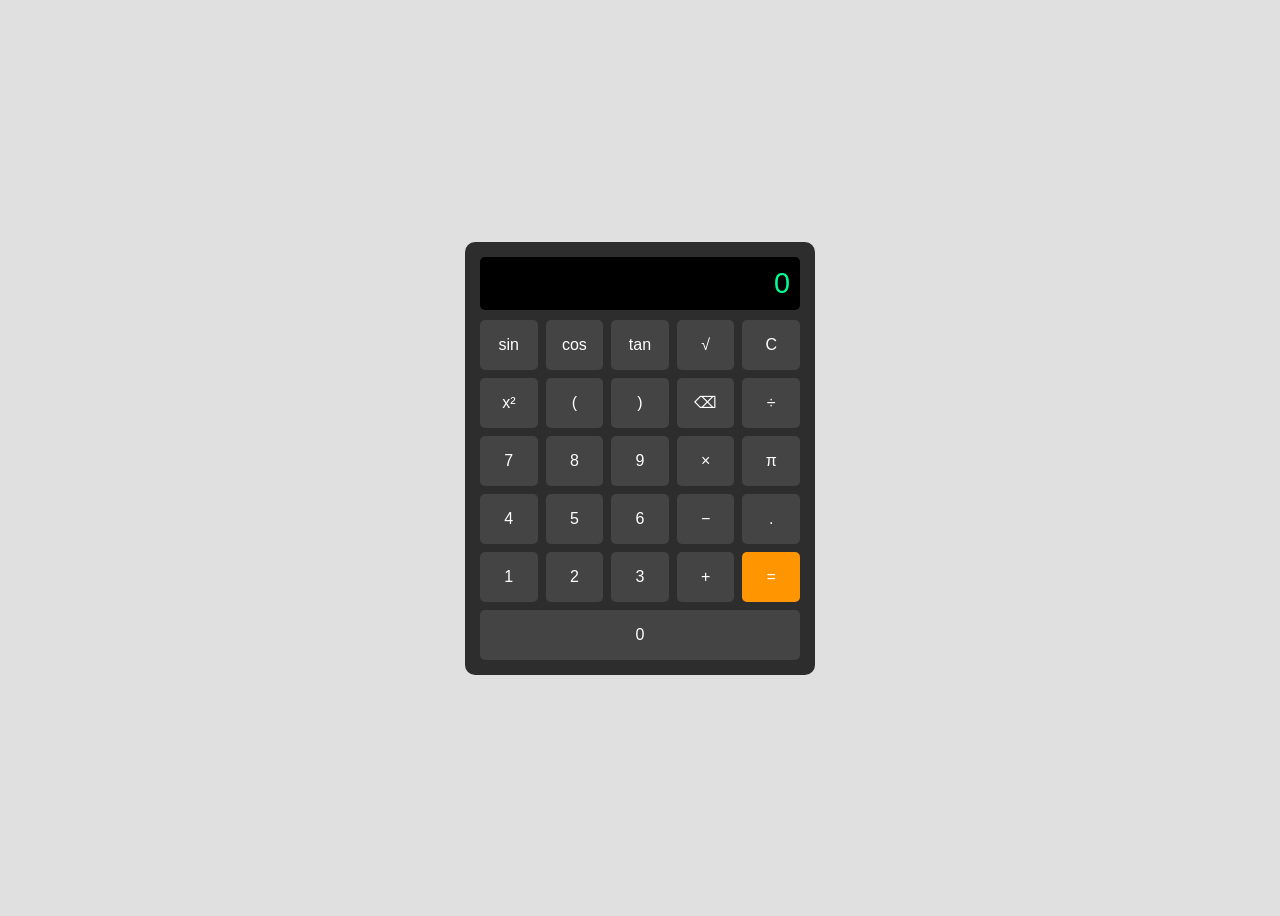
<file: index.html>
<!DOCTYPE html>
<html lang="en">
<head>
  <meta charset="UTF-8">
  <title>Scientific Calculator</title>
  <link rel="stylesheet" href="style.css">
</head>
<body>

<div class="calculator">
  <div id="display" class="display">0</div>

  <div class="buttons">
    <button onclick="insertFunc('sin')">sin</button>
    <button onclick="insertFunc('cos')">cos</button>
    <button onclick="insertFunc('tan')">tan</button>
    <button onclick="insertFunc('sqrt')">√</button>
    <button onclick="clearDisplay()">C</button>

    <button onclick="insertSquare()">x²</button>
    <button onclick="append('(')">(</button>
    <button onclick="append(')')">)</button>
    <button onclick="deleteLast()">⌫</button>
    <button onclick="append('/')">÷</button>

    <button onclick="append('7')">7</button>
    <button onclick="append('8')">8</button>
    <button onclick="append('9')">9</button>
    <button onclick="append('*')">×</button>
    <button onclick="append('Math.PI')">π</button>

    <button onclick="append('4')">4</button>
    <button onclick="append('5')">5</button>
    <button onclick="append('6')">6</button>
    <button onclick="append('-')">−</button>
    <button onclick="append('.')">.</button>

    <button onclick="append('1')">1</button>
    <button onclick="append('2')">2</button>
    <button onclick="append('3')">3</button>
    <button onclick="append('+')">+</button>
    <button class="equal" onclick="calculate()">=</button>

    <button class="zero" onclick="append('0')">0</button>
  </div>
</div>

<script src="script.js"></script>
</body>
</html>
</file>
<file: style.css>
body {
  background: #e0e0e0;
  display: flex;
  justify-content: center;
  align-items: center;
  height: 100vh;
  font-family: Arial;
}

.calculator {
  background: #2d2d2d;
  padding: 15px;
  border-radius: 10px;
  width: 320px;
}

.display {
  background: #000;
  color: #00ff90;
  font-size: 1.8em;
  text-align: right;
  padding: 10px;
  border-radius: 5px;
  margin-bottom: 10px;

  overflow-x: auto;
  white-space: nowrap;
}

.buttons {
  display: grid;
  grid-template-columns: repeat(5, 1fr);
  gap: 8px;
}

button {
  height: 50px;
  background: #444;
  border: none;
  color: white;
  font-size: 1em;
  border-radius: 5px;
  cursor: pointer;
  transition: 0.15s;
}

button:hover {
  background: #666;
}

button:active {
  transform: scale(0.95);
  background: #222;
}

.equal {
  background: #ff9500;
}

.zero {
  grid-column: span 5;
}
</file>
